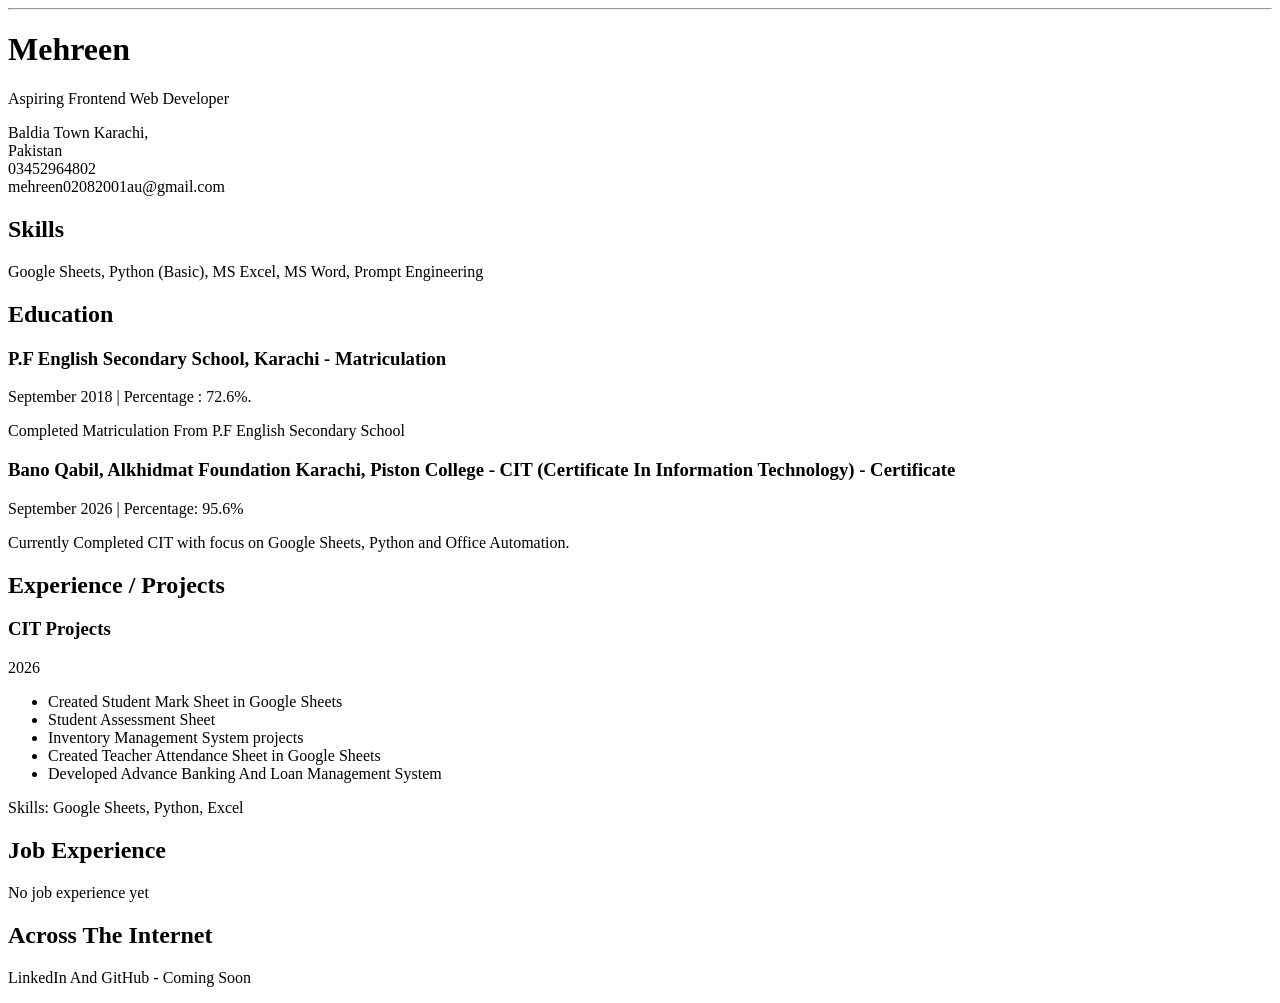
<file: index.html>
<!DOCTYPE html>
<html lang="en">

<head>
   <meta charset="UTF-8">
   <title>Mehreen - Resume</title>
</head>

<body>

   <hr>

   <h1>Mehreen</h1>
   <p>Aspiring Frontend Web Developer</p>

   <p>
      Baldia Town Karachi,<br>
      Pakistan <br>
      03452964802 <br>
      mehreen02082001au@gmail.com
   </p>

   <h2>Skills</h2>
   <p>Google Sheets, Python (Basic), MS Excel, MS Word, Prompt Engineering</p>

   <h2>Education</h2>
   <h3>P.F English Secondary School, Karachi - Matriculation</h3>
   <p>September 2018 | Percentage : 72.6%.</p>
   <p>Completed Matriculation From P.F English Secondary School</p>

   <h3>Bano Qabil, Alkhidmat Foundation Karachi, Piston College - CIT (Certificate In Information Technology) -
      Certificate</h3>
   <p>September 2026 | Percentage: 95.6% </p>
   <P>Currently Completed CIT with focus on Google Sheets, Python and Office Automation.</P>

   <h2>Experience / Projects</h2>
   <h3>CIT Projects</h3>
   <p>2026</p>
   <ul>
      <li>Created Student Mark Sheet in Google Sheets</li>
      <li>Student Assessment Sheet</li>
      <li>Inventory Management System projects </li>
      <li>Created Teacher Attendance Sheet in Google Sheets</li>
      <li>Developed Advance Banking And Loan Management System</li>
   </ul>
   <p>Skills: Google Sheets, Python, Excel</p>
   
   <h2>Job Experience</h2>
   <p> No job experience yet</p>

   <h2>Across The Internet </h2>
   <p>LinkedIn And GitHub - Coming Soon</p>


</body>

</html>
</file>
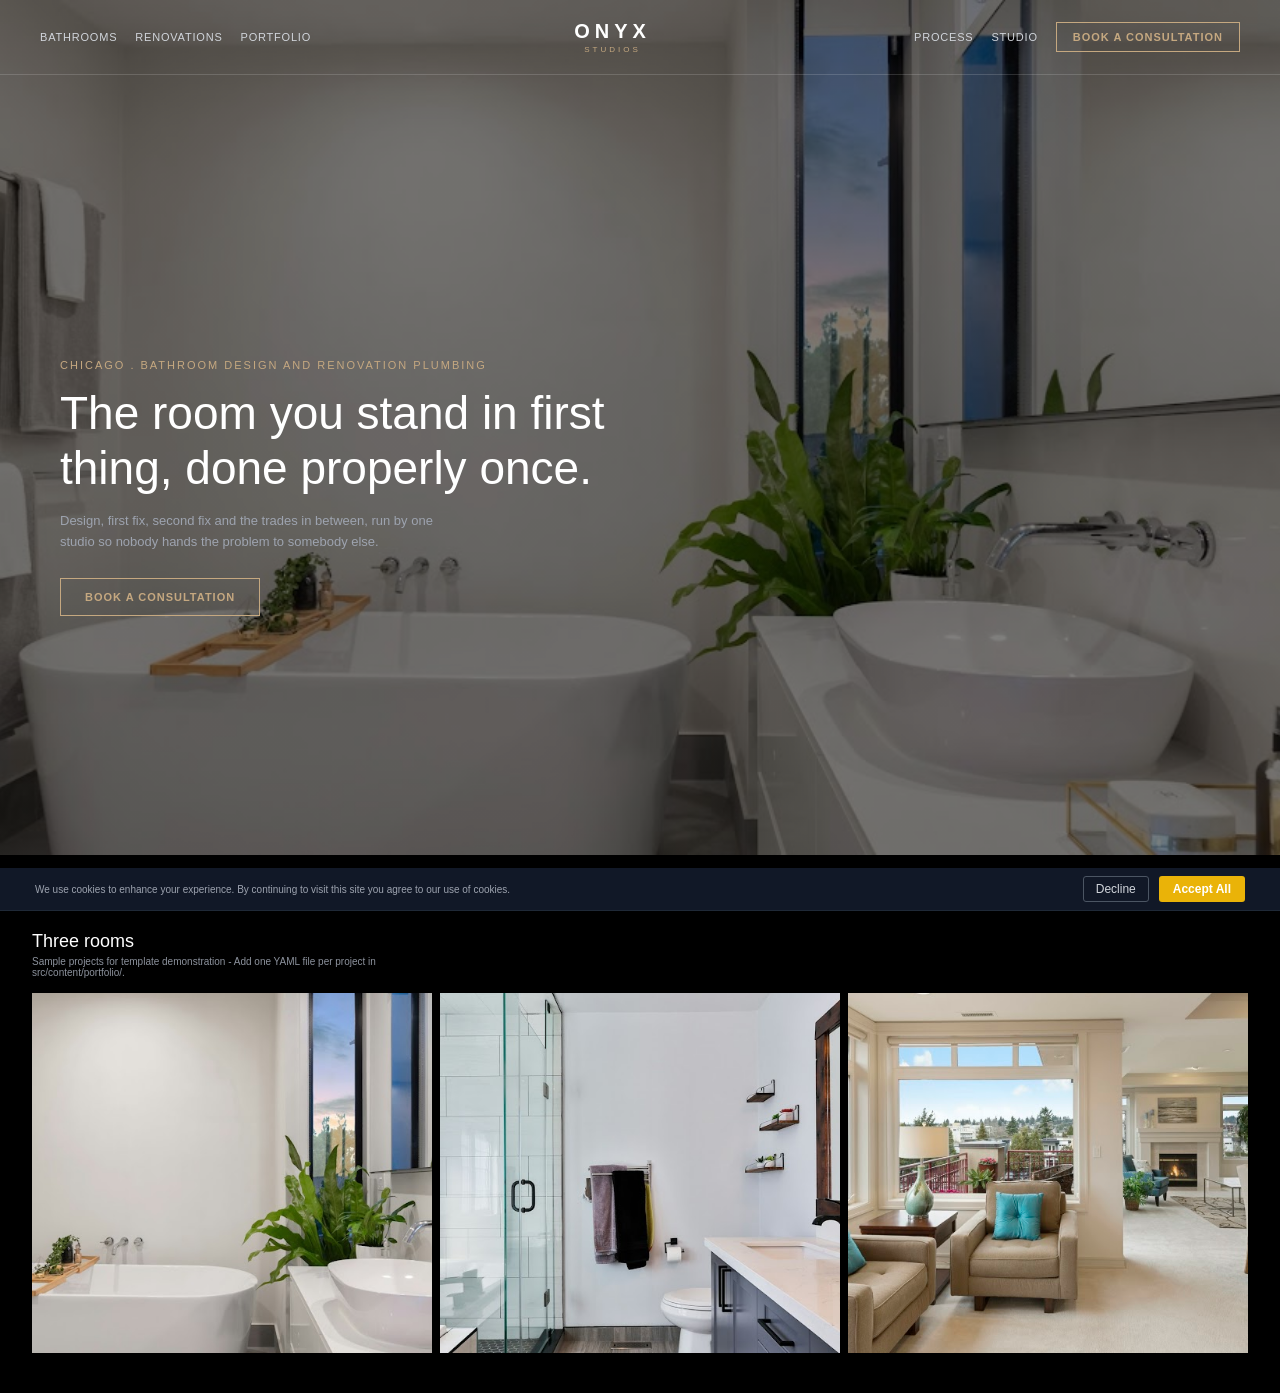
<file: task  02/onyx.html>
<!DOCTYPE html>
<html lang="en">

<head>
    <meta charset="UTF-8">
    <meta name="viewport" content="width=device-width, initial-scale=1.0">
    <title>ONYX - LUXURY INTERIOR DESIGN</title>
    <link rel="stylesheet" href="style.css">
</head>

<body>

    <!-- Header Navigation -->
    <header>
        <div class="nav-left">
            <a href="#">BATHROOMS</a>
            <a href="#">RENOVATIONS</a>
            <a href="#">PORTFOLIO</a>
        </div>

        <div class="logo-container">
            <div class="logo">ONYX</div>
            <div class="logo-subtitle">STUDIOS</div>
        </div>

        <div class="nav-right">
            <a href="#">PROCESS</a>
            <a href="#">STUDIO</a>
            <button class="consultation-btn">BOOK A CONSULTATION</button>
        </div>
    </header>

    <!-- Hero Section -->
    <section class="hero">
        <div class="hero-content">
            <p class="hero-subtitle">CHICAGO . BATHROOM DESIGN AND RENOVATION PLUMBING</p>
            <h1 class="hero-title">The room you stand in first thing, done properly once.</h1>
            <p class="hero-desc">Design, first fix, second fix and the trades in between, run by one<br> studio so
                nobody hands the problem to somebody else.</p>
            <a href="#" class="hero-btn">BOOK A CONSULTATION</a>
        </div>
    </section>

    <!-- Cookie Constant Bar -->
    <div class="cookie-bar">
        <p>We use cookies to enhance your experience. By continuing to visit this site you agree to our use of cookies.
        </p>
        <div class="cookie-buttons">
            <button class="decline-btn">Decline</button>
            <button class="accept-btn">Accept All</button>
        </div>
    </div>

    <!--Three Rooms Section -->
    <section class="rooms-section">
        <div class="section-header">
            <h2 class="section-title">Three rooms</h2>
            <p class="section-desc">Sample projects for template demonstration - Add one YAML file per project in<br>
                src/content/portfolio/.</p>
        </div>

        <!-- Cards Grids -->
        <div class="cards-container">
            <div class="card">
                <img src="./three.jpg" alt="Room 1">
            </div>
            <div class="card">
                <img src="./tw.jpg" alt="Room 2">
            </div>
            <div class="card">
                <img src="./o.jpg" alt="Room 3">
            </div>
        </div>
    </section>



</body>

</html>
</file>
<file: task  02/style.css>
/* Reset & Base Styles */
* {
    margin: 0;
    padding: 0;
    box-sizing: border-box;
    font-family: 'Segoe UI', Tahoma, Geneva, Verdana, sans-serif;
}

/* Body styling */
body {
    background-color: #0b0f19;
    color: #ffffff;
}

/* Header & Navigation */
header {
    display: flex;
    justify-content: space-between;
    align-items: center;
    padding: 20px 40px;
    background: transparent;
    position: absolute;
    width: 100%;
    top: 0;
    z-index: 1000;
    border-bottom: 1px solid rgba(255, 255, 255, 0.15);
}

.nav-left,
.nav-right {
    display: flex;
    align-items: center;
    gap: 18px;
    flex-wrap: nowrap;
}

.nav-left a,
.nav-right a {
    text-decoration: none;
    color: #d1d5db;
    font-size: 11px;
    letter-spacing: 0.8px;
    white-space: nowrap;
    transition: color 0.3s;
}

.nav-left a:hover,
.nav-right a:hover {
    color: #ffffff;
}

.logo-container {
    text-align: center;
}

.logo {
    font-size: 20px;
    font-weight: 600;
    letter-spacing: 5px;
    color: #ffffff;
}

.logo-subtitle {
    font-size: 8px;
    letter-spacing: 3px;
    color: #c5a880;
    margin-top: 2px;
}

.consultation-btn {
    background: transparent;
    border: 1px solid #c5a880;
    color: #c5a880;
    padding: 8px 16px;
    font-size: 11px;
    font-weight: bold;
    letter-spacing: 1px;
    cursor: pointer;
    transition: all 0.3s;
}

.consultation-btn:hover {
    background: #c5a880;
    color: #0b0f19;
}

/*Hero Section*/
.hero {
    height: 95vh;
    background-image: linear-gradient(rgba(0, 0, 0, 0.5), rgba(0, 0, 0, 0.5)), url(./background_.jpg);
    background-size: cover;
    background-position: center;
    display: flex;
    align-items: center;
    padding: 0 60px;
    margin-top: 0px;
}

.hero-content {
    max-width: 600px;
    margin-top: 140px;
    padding-bottom: 20px;
}

.hero-subtitle {
    font-size: 11px;
    letter-spacing: 2px;
    color: #c5a880;
    text-transform: uppercase;
    margin-bottom: 15px;
}

.hero-title {
    font-size: 46px;
    font-weight: 400;
    line-height: 1.2;
    margin-bottom: 15px;
    color: #ffffff;
}

.hero-desc {
    font-size: 13px;
    color: #9da3af;
    line-height: 1.6;
    margin-bottom: 25px;
}

/* Hero Button */
.hero-btn {
    display: inline-block;
    background: transparent;
    border: 1px solid #c5a880;
    color: #c5a880;
    padding: 12px 24px;
    font-size: 11px;
    font-weight: bold;
    letter-spacing: 1px;
    text-decoration: none;
    transition: background 0.3s;
}

.hero-btn:hover {
    background: #c5a880;
    color: #0b0f19;
}

/* Cookie Banner Bar */
.cookie-bar {
    background-color: #111827;
    border-top: 13px solid #000000;
    border-bottom: 1px solid #1f2937;
    padding: 8px 35px;
    display: flex;
    justify-content: space-between;
    align-items: center;
    font-size: 10px;
    color: #9da3af;
}

.cookie-buttons {
    display: flex;
    gap: 10px;
}

.decline-btn {
    background: transparent;
    border: 1px solid #4b5563;
    color: #d1d5db;
    padding: 5px 12px;
    font-size: 12px;
    cursor: pointer;
    border-radius: 3px;
}

.accept-btn {
    background: #eab308;
    border: none;
    color: #ffffff;
    padding: 5px 14px;
    font-size: 12px;
    font-weight: bold;
    cursor: pointer;
    border-radius: 3px;
}

/* Rooms Section */
.rooms-section {
    padding: 20px 32px 40px 32px;
    background-color: #000000;
    border-top: none;
}

.section-header {
    margin-bottom: 15px;
}

.section-title {
    font-size: 18px;
    font-weight: 400;
    margin-bottom: 4px;
}

.section-desc {
    font-size: 10px;
    color: #8c929d;
}

.cards-container {
    display: grid;
    grid-template-columns: repeat(3, 1fr);
    gap: 8px;
}

.card {
    background: transparent;
    border-radius: 0;
    overflow: hidden;
    border: none;
}

.card img {
    width: 100%;
    height: 360px;
    object-fit: cover;
    display: block;
}

/* Responsive Design */
@media (max-width: 992px) {

    .cards-container {
        grid-template-columns: repeat(3, 1fr);
    }

    header {
        padding: 15px 20px;
    }

    .hero {
        padding: 0 30px;
    }

    .rooms-section {
        padding: 40px 30px;
    }
}

@media (max-width: 768px) {

    header {
        flex-direction: column;
        gap: 10px;
        position: relative;
    }

    .nav-left,
    .nav-right {
        display: none;
    }

    .hero {
        height: auto;
        padding: 120px 20px 60px 20px;
    }

    .hero-title {
        font-size: 32px;
    }

    .cards-container {
        grid-template-columns: 1fr;
    }

    .cookie-bar {
        flex-direction: column;
        gap: 15px;
        text-align: center;
        padding: 15px 20px;
    }

    .rooms-section {
        padding: 30px 20px;
    }
}
</file>
